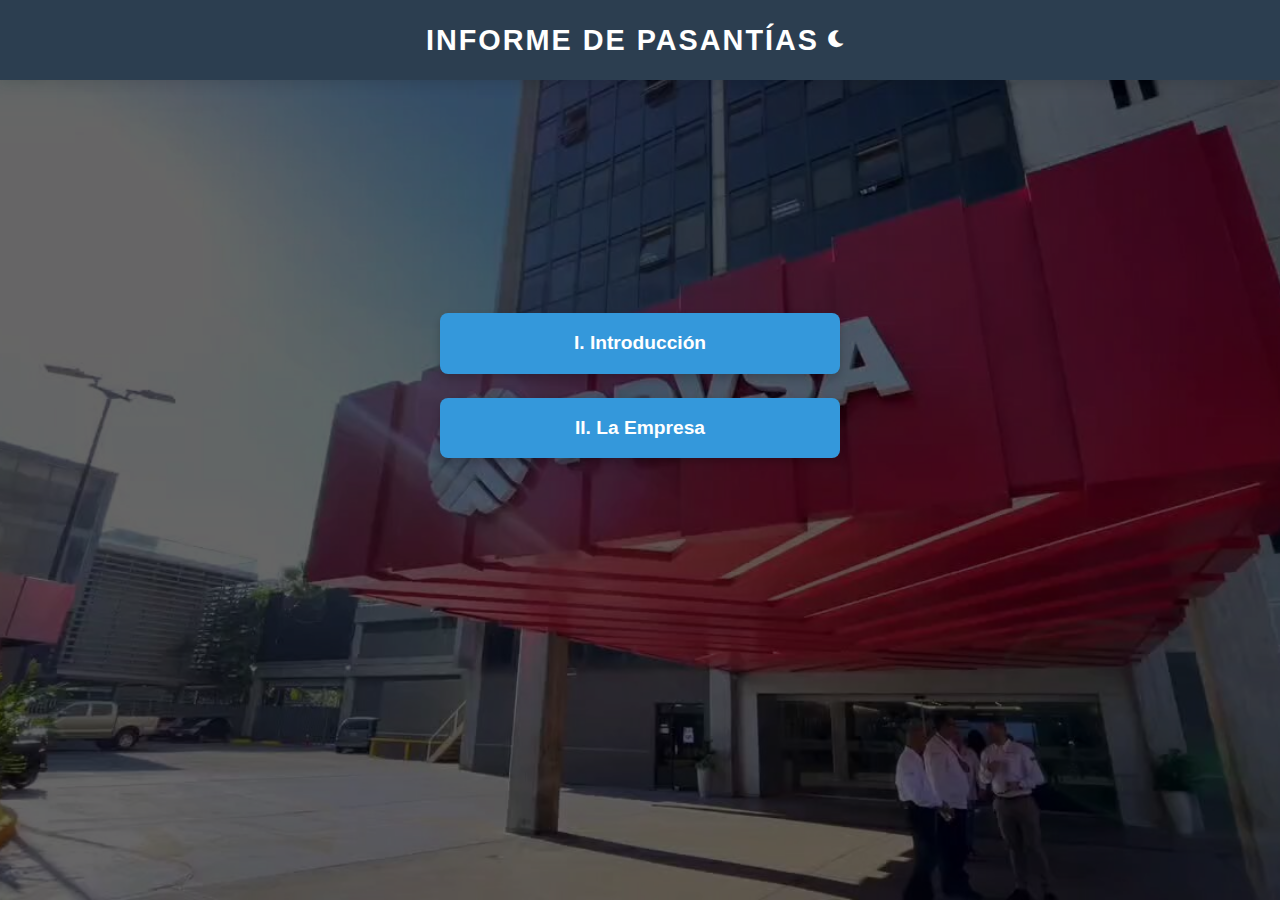
<file: index.html>
<!DOCTYPE html>
<html lang="es">
<head>
    <meta charset="UTF-8">
    <meta name="viewport" content="width=device-width, initial-scale=1.0">
    <title>Informe de Pasantías</title>
    <link rel="stylesheet" href="style.css">
    <link rel="stylesheet" href="https://cdnjs.cloudflare.com/ajax/libs/font-awesome/6.0.0-beta3/css/all.min.css">
</head>
<body class="light-mode">
    <!-- Menú Principal -->
    <header class="main-header">
        <div class="header-bar">
            <h1 class="report-title">INFORME DE PASANTÍAS</h1>
            <button id="theme-toggle" class="theme-btn">
                <i class="fas fa-moon"></i>
            </button>
        </div>
        
        <div class="main-menu">
            <div class="menu-overlay">
                <div class="chapter-buttons-vertical">
                    <button onclick="openChapter('capitulo1.html', 'cap1')" class="chapter-btn">I. Introducción</button>
                    <button onclick="openChapter('capitulo2.html', 'cap2')" class="chapter-btn">II. La Empresa</button>
                    <button onclick="openChapter('capitulo3.html', 'cap3')" class="chapter-btn">III. Actividades</button>
                    <button onclick="openChapter('capitulo4.html', 'cap4')" class="chapter-btn">IV. Conclusiones</button>
                </div>
            </div>
        </div>
    </header>

    <script src="script.js"></script>
</body>
</html>
</file>
<file: style.css>
:root {
    --primary-color: #2c3e50;
    --secondary-color: #3498db;
    --text-color: #333;
    --bg-color: #f9f9f9;
    --header-bg: #2c3e50;
    --header-text: #fff;
    --btn-bg: #3498db;
    --btn-text: #fff;
}

.dark-mode {
    --primary-color: #34495e;
    --secondary-color: #2980b9;
    --text-color: #ecf0f1;
    --bg-color: #2c3e50;
    --header-bg: #1a252f;
    --header-text: #ecf0f1;
    --btn-bg: #2980b9;
    --btn-text: #ecf0f1;
}

body {
    font-family: 'Segoe UI', Tahoma, Geneva, Verdana, sans-serif;
    margin: 0;
    padding: 0;
    background-color: var(--bg-color);
    color: var(--text-color);
    transition: all 0.3s ease;
    overflow-x: hidden;
}

/* Header y barra de título */
.main-header {
    position: relative;
    height: 100vh;
}

.header-bar {
    background-color: var(--header-bg);
    color: var(--header-text);
    padding: 1.5rem;
    box-shadow: 0 4px 12px rgba(0, 0, 0, 0.1);
    display: flex;
    justify-content: center;
    align-items: center;
    position: relative;
    z-index: 10;
    height: 80px;
    box-sizing: border-box;
}

.report-title {
    margin: 0;
    font-size: 1.8rem;
    letter-spacing: 2px;
}

.theme-btn {
    background: none;
    border: none;
    color: var(--header-text);
    font-size: 1.2rem;
    cursor: pointer;
    transition: transform 0.3s ease;
    padding: 0.5rem;
}

.theme-btn:hover {
    transform: rotate(30deg);
}

/* Menú principal - CENTRADO PERFECTO */
.main-menu {
    height: calc(100vh - 80px);
    background-image: url('./imagenes/Fondo.jpg');
    background-size: cover;
    background-position: center;
    position: relative;
    display: grid;
    place-items: center;
}

.menu-overlay {
    position: absolute;
    top: 0;
    left: 0;
    width: 100%;
    height: 100%;
    background-color: rgba(0, 0, 0, 0.6);
    display: flex;
    justify-content: center;
    align-items: center;
}

.chapter-buttons-vertical {
    display: flex;
    flex-direction: column;
    gap: 1.5rem;
    width: 80%;
    max-width: 400px;
    margin: 0 auto;
    padding: 0;
    position: relative;
    top: -20px;
}

.chapter-btn {
    background-color: var(--btn-bg);
    color: var(--btn-text);
    padding: 1.2rem 2rem;
    border-radius: 8px;
    font-size: 1.2rem;
    font-weight: bold;
    text-align: center;
    transition: all 0.3s ease;
    border: none;
    cursor: pointer;
    box-shadow: 0 4px 8px rgba(0, 0, 0, 0.2);
    opacity: 0;
    transform: translateY(20px);
    width: 100%;
}

.chapter-btn:hover {
    transform: translateY(-5px) !important;
    box-shadow: 0 6px 12px rgba(0, 0, 0, 0.3);
}

.chapter-btn:active {
    transform: translateY(0) !important;
}

/* Animaciones */
@keyframes fadeInUp {
    from {
        opacity: 0;
        transform: translateY(20px);
    }
    to {
        opacity: 1;
        transform: translateY(0);
    }
}

.animate-buttons .chapter-btn {
    animation: fadeInUp 0.5s ease forwards;
}

/* BOTONES DE NAVEGACIÓN - VERSIÓN ESTÁTICA */
.chapter-navigation {
    position: static;
    margin: 40px auto;
    background: transparent;
    box-shadow: none;
    display: flex;
    justify-content: center;
    gap: 20px;
    padding: 2rem 0;
}

.nav-btn {
    padding: 12px 25px;
    border-radius: 8px;
    font-size: 1.1rem;
    min-width: 180px;
    transition: all 0.3s ease;
    display: inline-flex;
    align-items: center;
    justify-content: center;
    gap: 8px;
}

.prev-btn {
    background-color: #e74c3c;
    color: white;
    border: 2px solid #e74c3c;
}

.next-btn {
    background-color: #2ecc71;
    color: white;
    border: 2px solid #2ecc71;
}

.prev-btn:hover {
    background-color: #c0392b;
    border-color: #c0392b;
}

.next-btn:hover {
    background-color: #27ae60;
    border-color: #27ae60;
}

/* Modo oscuro */
.dark-mode .chapter-navigation {
    border-top: none;
}

/* Responsive */
@media (max-width: 768px) {
    .report-title {
        font-size: 1.4rem;
    }
    
    .chapter-buttons-vertical {
        width: 90%;
        gap: 1rem;
        top: -10px;
    }
    
    .chapter-btn {
        padding: 1rem 1.5rem;
        font-size: 1rem;
    }

    .nav-btn {
        min-width: 140px;
        padding: 10px 15px;
        font-size: 1rem;
    }
}

@media (max-width: 600px) {
    .chapter-navigation {
        flex-direction: column;
        gap: 1rem;
        align-items: center;
    }
    
    .nav-btn {
        width: 100%;
        max-width: 220px;
    }
}

@media (max-height: 700px) {
    .chapter-buttons-vertical {
        gap: 1rem;
        top: 0;
    }
    
    .chapter-btn {
        padding: 0.9rem 1.2rem;
    }
}

.animate-buttons .chapter-btn:nth-child(1) { animation-delay: 0.1s; }
.animate-buttons .chapter-btn:nth-child(2) { animation-delay: 0.3s; }
.animate-buttons .chapter-btn:nth-child(3) { animation-delay: 0.5s; }
.animate-buttons .chapter-btn:nth-child(4) { animation-delay: 0.7s; }

/* Añade esto al final de tu CSS actual */

/* CONTENIDO CENTRADO */
.chapter-content {
    max-width: 800px;
    margin: 0 auto;
    padding: 2rem;
    display: flex;
    flex-direction: column;
    align-items: center;
}

/* CAJAS DE TEXTO PARA PÁRRAFOS */
.text-box {
    background-color: rgba(255, 255, 255, 0.1);
    border-radius: 10px;
    padding: 1.5rem;
    margin: 1rem 0;
    width: 100%;
    box-shadow: 0 4px 6px rgba(0, 0, 0, 0.1);
    transition: all 0.3s ease;
}

.dark-mode .text-box {
    background-color: rgba(0, 0, 0, 0.2);
}

.text-box p {
    margin: 0;
    line-height: 1.6;
    text-align: justify;
}

/* Títulos centrados */
.chapter-content h2 {
    text-align: center;
    margin-bottom: 1.5rem;
    width: 100%;
}

/* Imágenes centradas */
.content-image {
    display: block;
    max-width: 100%;
    height: auto;
    margin: 1.5rem auto;
    border-radius: 8px;
    box-shadow: 0 4px 8px rgba(0, 0, 0, 0.2);
}

/* Responsive */
@media (max-width: 768px) {
    .chapter-content {
        padding: 1.5rem;
    }
    
    .text-box {
        padding: 1.2rem;
    }
}

@media (max-width: 480px) {
    .chapter-content {
        padding: 1rem;
    }
    
    .text-box {
        padding: 1rem;
    }
}
</file>
